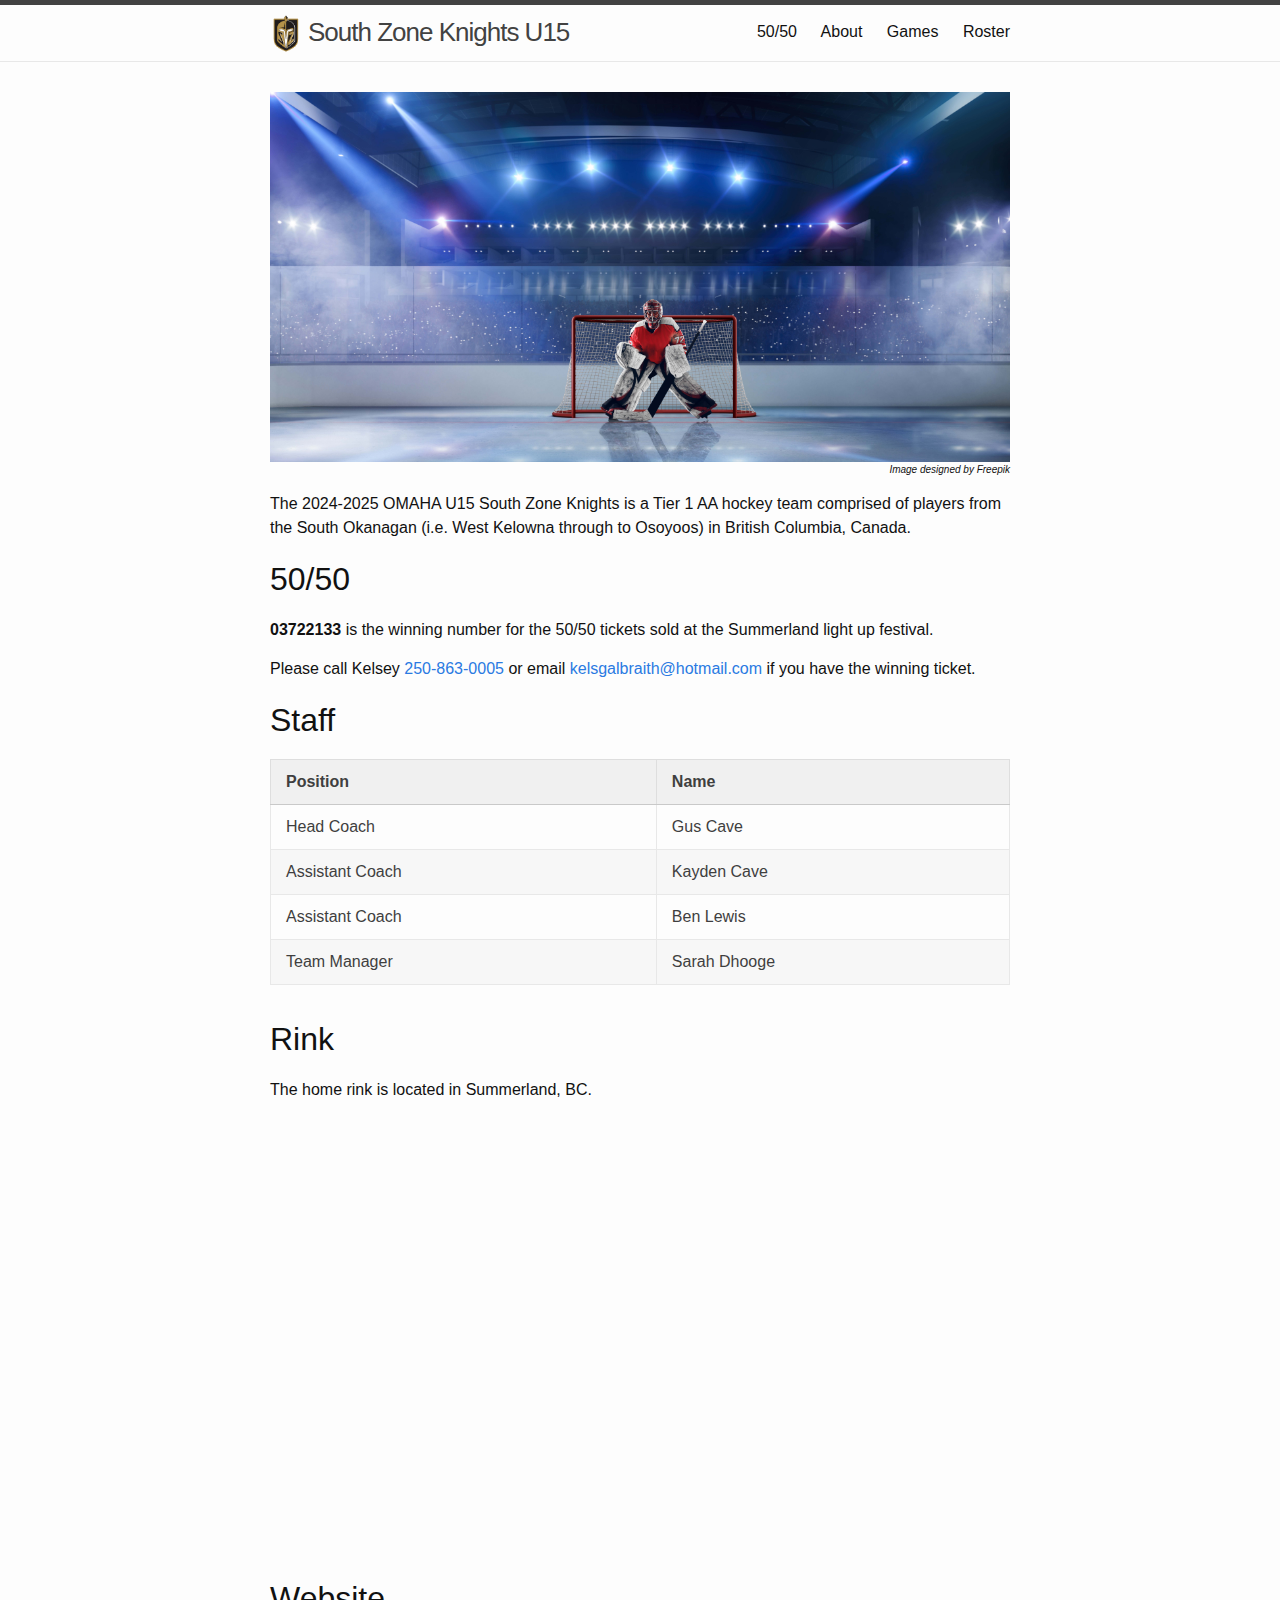
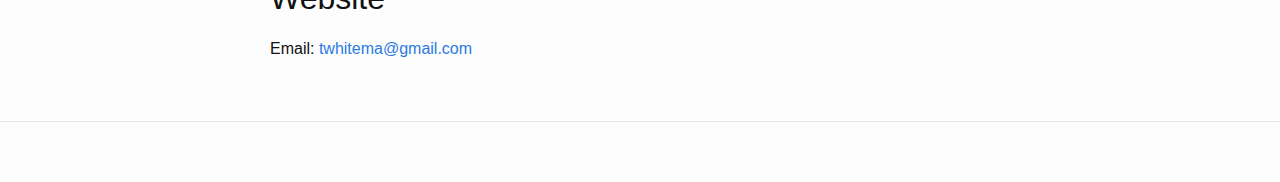
<file: index.html>
<!DOCTYPE html>
<html lang="en"><head>
  <meta charset="utf-8">
  <meta http-equiv="X-UA-Compatible" content="IE=edge">
  <meta name="viewport" content="width=device-width, initial-scale=1">

  <link rel="icon" type="image/png" sizes="32x32" href="/favicon-32x32.png">
  <link rel="icon" type="image/png" sizes="16x16" href="/favicon-16x16.png"><!-- Begin Jekyll SEO tag v2.8.0 -->
<title>South Zone Knights U15 | 2024-25 South Okanagan, BC, Canada.</title>
<meta name="generator" content="Jekyll v4.3.4" />
<meta property="og:title" content="South Zone Knights U15" />
<meta property="og:locale" content="en_US" />
<meta name="description" content="2024-25 South Okanagan, BC, Canada." />
<meta property="og:description" content="2024-25 South Okanagan, BC, Canada." />
<link rel="canonical" href="https://u15knights.com/" />
<meta property="og:url" content="https://u15knights.com/" />
<meta property="og:site_name" content="South Zone Knights U15" />
<meta property="og:type" content="website" />
<meta name="twitter:card" content="summary" />
<meta property="twitter:title" content="South Zone Knights U15" />
<script type="application/ld+json">
{"@context":"https://schema.org","@type":"WebSite","description":"2024-25 South Okanagan, BC, Canada.","headline":"South Zone Knights U15","name":"South Zone Knights U15","url":"https://u15knights.com/"}</script>
<!-- End Jekyll SEO tag -->

  <link rel="stylesheet" href="/assets/main.css">
  <link rel="stylesheet" href="/assets/css/custom.css">
  <link type="application/atom+xml" rel="alternate" href="https://u15knights.com/feed.xml" title="South Zone Knights U15" />
</head>
<body><header class="site-header">
  <div class="header-main">

  <div class="wrapper">

    <div class="site-title" style="padding-right: 6px;">
      <img alt="Knights logo" width="32" src="/assets/images/SZK_logo_64.png">
    </div>
    <a class="site-title" href="/">South Zone Knights U15</a>

    <nav class="site-nav">
      <input type="checkbox" id="nav-trigger" class="nav-trigger" />
      <label for="nav-trigger">
        <span class="menu-icon">
          <svg viewBox="0 0 18 15" width="18px" height="15px">
            <path d="M18,1.484c0,0.82-0.665,1.484-1.484,1.484H1.484C0.665,2.969,0,2.304,0,1.484l0,0C0,0.665,0.665,0,1.484,0 h15.032C17.335,0,18,0.665,18,1.484L18,1.484z M18,7.516C18,8.335,17.335,9,16.516,9H1.484C0.665,9,0,8.335,0,7.516l0,0 c0-0.82,0.665-1.484,1.484-1.484h15.032C17.335,6.031,18,6.696,18,7.516L18,7.516z M18,13.516C18,14.335,17.335,15,16.516,15H1.484 C0.665,15,0,14.335,0,13.516l0,0c0-0.82,0.665-1.483,1.484-1.483h15.032C17.335,12.031,18,12.695,18,13.516L18,13.516z"/>
          </svg>
        </span>
      </label>

      <div class="trigger">
        
          
        
          
            <a class="page-link" href="/5050/">50/50</a>
          
        
          
            <a class="page-link" href="/">About</a>
          
        
          
            <a class="page-link" href="/games/">Games</a>
          
        
          
        
          
            <a class="page-link" href="/roster/">Roster</a>
          
        
          
        
          
        
      </div>
    </nav>
  </div>

</div>
</header>
<main class="page-content" aria-label="Content">
      <div class="wrapper">
        <article class="post">

  <div class="post-content">
    <p><img src="/assets/images/hockey-players.jpg" alt="image" />
<em>Image designed by Freepik</em></p>

<div>

  <p>The 2024-2025 OMAHA U15 South Zone Knights is a Tier 1 AA hockey team comprised of players from the South Okanagan (i.e. West Kelowna through to Osoyoos) in British Columbia, Canada.</p>

</div>

<h2 id="5050">50/50</h2>

<p><strong>03722133</strong> is the winning number for the 50/50 tickets sold at the Summerland light up festival.</p>

<p>Please call Kelsey <a href="tel:+12508630005">250-863-0005</a> or email <a href="mailto:kelsgalbraith@hotmail.com">kelsgalbraith@hotmail.com</a> if you have the winning ticket.</p>

<h2 id="staff">Staff</h2>

<table>
  <thead>
    <tr>
      <th>Position</th>
      <th>Name</th>
    </tr>
  </thead>
  <tbody>
    <tr>
      <td>Head Coach</td>
      <td>Gus Cave</td>
    </tr>
    <tr>
      <td>Assistant Coach</td>
      <td>Kayden Cave</td>
    </tr>
    <tr>
      <td>Assistant Coach</td>
      <td>Ben Lewis</td>
    </tr>
    <tr>
      <td>Team Manager</td>
      <td>Sarah Dhooge</td>
    </tr>
  </tbody>
</table>

<h2 id="rink">Rink</h2>

<p>The home rink is located in Summerland, BC.</p>

<iframe src="https://www.google.com/maps/embed?pb=!1m18!1m12!1m3!1d2585.6565032506423!2d-119.67758088711753!3d49.604226747811325!2m3!1f0!2f0!3f0!3m2!1i1024!2i768!4f13.1!3m3!1m2!1s0x5482651d3c218235%3A0x88253b1bc9c9b189!2sSummerland%20Arena!5e0!3m2!1sen!2sca!4v1727368864655!5m2!1sen!2sca" width="600" height="450" style="border:0;" allowfullscreen="" loading="lazy" referrerpolicy="no-referrer-when-downgrade"></iframe>

<h2 id="website">Website</h2>

<p>Email: <a href="mailto:twhitema@gmail.com">twhitema@gmail.com</a></p>

  </div>

</article>

      </div>
    </main><footer class="site-footer">


</footer>
</body>

</html>
</file>
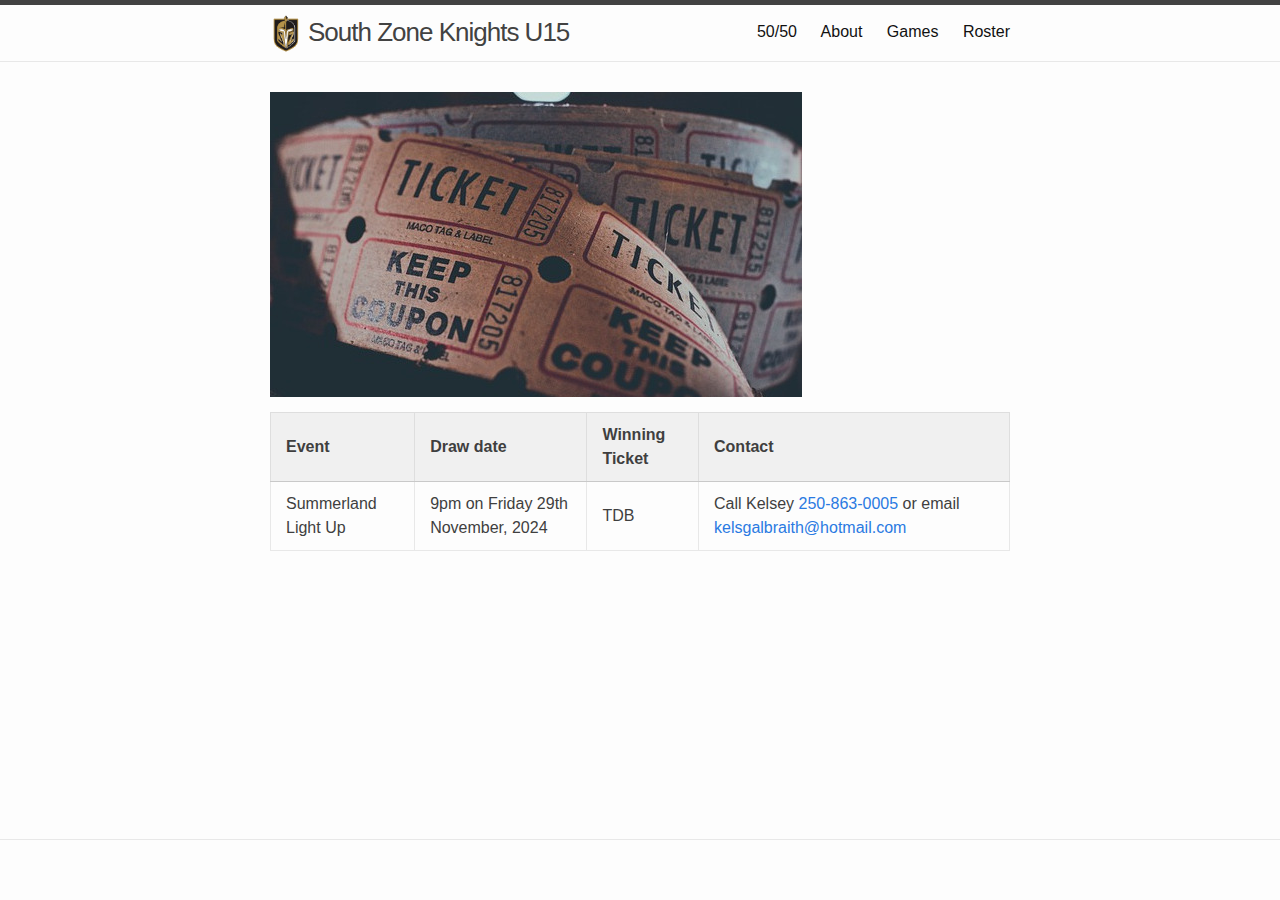
<file: 5050/index.html>
<!DOCTYPE html>
<html lang="en"><head>
  <meta charset="utf-8">
  <meta http-equiv="X-UA-Compatible" content="IE=edge">
  <meta name="viewport" content="width=device-width, initial-scale=1">

  <link rel="icon" type="image/png" sizes="32x32" href="/favicon-32x32.png">
  <link rel="icon" type="image/png" sizes="16x16" href="/favicon-16x16.png"><!-- Begin Jekyll SEO tag v2.8.0 -->
<title>50/50 | South Zone Knights U15</title>
<meta name="generator" content="Jekyll v4.3.4" />
<meta property="og:title" content="50/50" />
<meta property="og:locale" content="en_US" />
<meta name="description" content="2024-25 South Okanagan, BC, Canada." />
<meta property="og:description" content="2024-25 South Okanagan, BC, Canada." />
<link rel="canonical" href="https://u15knights.com/5050/" />
<meta property="og:url" content="https://u15knights.com/5050/" />
<meta property="og:site_name" content="South Zone Knights U15" />
<meta property="og:type" content="website" />
<meta name="twitter:card" content="summary" />
<meta property="twitter:title" content="50/50" />
<script type="application/ld+json">
{"@context":"https://schema.org","@type":"WebPage","description":"2024-25 South Okanagan, BC, Canada.","headline":"50/50","url":"https://u15knights.com/5050/"}</script>
<!-- End Jekyll SEO tag -->

  <link rel="stylesheet" href="/assets/main.css">
  <link rel="stylesheet" href="/assets/css/custom.css">
  <link type="application/atom+xml" rel="alternate" href="https://u15knights.com/feed.xml" title="South Zone Knights U15" />
</head>
<body><header class="site-header">
  <div class="header-main">

  <div class="wrapper">

    <div class="site-title" style="padding-right: 6px;">
      <img alt="Knights logo" width="32" src="/assets/images/SZK_logo_64.png">
    </div>
    <a class="site-title" href="/">South Zone Knights U15</a>

    <nav class="site-nav">
      <input type="checkbox" id="nav-trigger" class="nav-trigger" />
      <label for="nav-trigger">
        <span class="menu-icon">
          <svg viewBox="0 0 18 15" width="18px" height="15px">
            <path d="M18,1.484c0,0.82-0.665,1.484-1.484,1.484H1.484C0.665,2.969,0,2.304,0,1.484l0,0C0,0.665,0.665,0,1.484,0 h15.032C17.335,0,18,0.665,18,1.484L18,1.484z M18,7.516C18,8.335,17.335,9,16.516,9H1.484C0.665,9,0,8.335,0,7.516l0,0 c0-0.82,0.665-1.484,1.484-1.484h15.032C17.335,6.031,18,6.696,18,7.516L18,7.516z M18,13.516C18,14.335,17.335,15,16.516,15H1.484 C0.665,15,0,14.335,0,13.516l0,0c0-0.82,0.665-1.483,1.484-1.483h15.032C17.335,12.031,18,12.695,18,13.516L18,13.516z"/>
          </svg>
        </span>
      </label>

      <div class="trigger">
        
          
        
          
            <a class="page-link" href="/5050/">50/50</a>
          
        
          
            <a class="page-link" href="/">About</a>
          
        
          
            <a class="page-link" href="/games/">Games</a>
          
        
          
        
          
            <a class="page-link" href="/roster/">Roster</a>
          
        
          
        
          
        
      </div>
    </nav>
  </div>

</div>
</header>
<main class="page-content" aria-label="Content">
      <div class="wrapper">
        <article class="post">

  <div class="post-content">
    <p><img src="/assets/images/ticket_640.jpg" alt="image" /></p>

<table>
  <thead>
    <tr>
      <th>Event</th>
      <th>Draw date</th>
      <th>Winning Ticket</th>
      <th>Contact</th>
    </tr>
  </thead>
  <tbody>
    <tr>
      <td>Summerland Light Up</td>
      <td>9pm on Friday 29th November, 2024</td>
      <td>TDB</td>
      <td>Call Kelsey <a href="tel:+12508630005">250-863-0005</a> or email <a href="mailto:kelsgalbraith@hotmail.com">kelsgalbraith@hotmail.com</a></td>
    </tr>
  </tbody>
</table>

  </div>

</article>

      </div>
    </main><footer class="site-footer">


</footer>
</body>

</html>
</file>
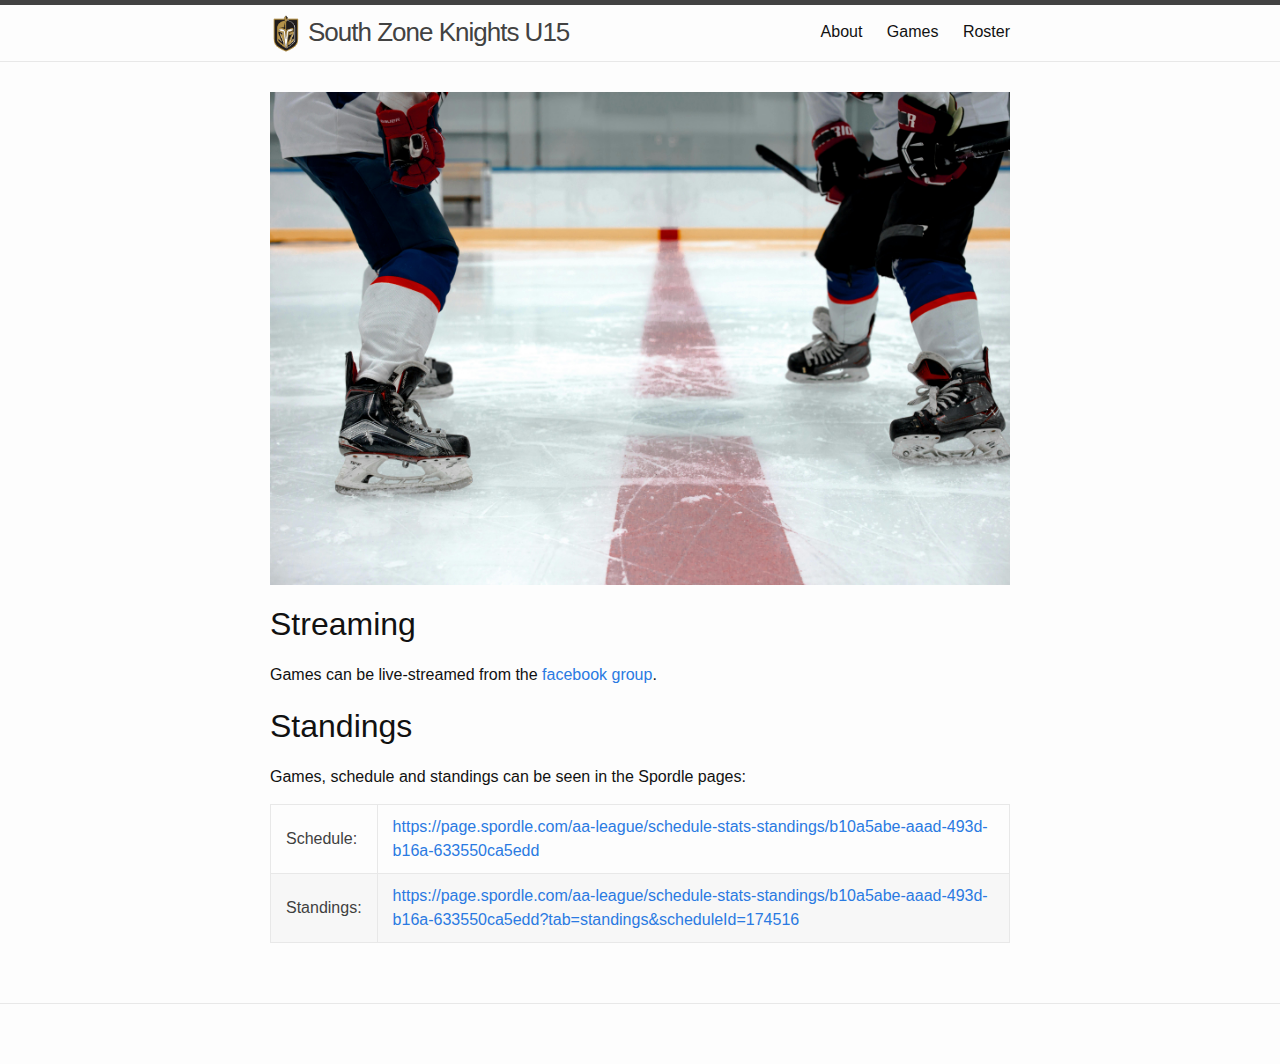
<file: games/index.html>
<!DOCTYPE html>
<html lang="en"><head>
  <meta charset="utf-8">
  <meta http-equiv="X-UA-Compatible" content="IE=edge">
  <meta name="viewport" content="width=device-width, initial-scale=1">

  <link rel="icon" type="image/png" sizes="32x32" href="/favicon-32x32.png">
  <link rel="icon" type="image/png" sizes="16x16" href="/favicon-16x16.png"><!-- Begin Jekyll SEO tag v2.8.0 -->
<title>Games | South Zone Knights U15</title>
<meta name="generator" content="Jekyll v4.3.4" />
<meta property="og:title" content="Games" />
<meta property="og:locale" content="en_US" />
<meta name="description" content="2024-25 South Okanagan, BC, Canada." />
<meta property="og:description" content="2024-25 South Okanagan, BC, Canada." />
<link rel="canonical" href="https://u15knights.com/games/" />
<meta property="og:url" content="https://u15knights.com/games/" />
<meta property="og:site_name" content="South Zone Knights U15" />
<meta property="og:type" content="website" />
<meta name="twitter:card" content="summary" />
<meta property="twitter:title" content="Games" />
<script type="application/ld+json">
{"@context":"https://schema.org","@type":"WebPage","description":"2024-25 South Okanagan, BC, Canada.","headline":"Games","url":"https://u15knights.com/games/"}</script>
<!-- End Jekyll SEO tag -->

  <link rel="stylesheet" href="/assets/main.css">
  <link rel="stylesheet" href="/assets/css/custom.css">
  <link type="application/atom+xml" rel="alternate" href="https://u15knights.com/feed.xml" title="South Zone Knights U15" />
</head>
<body><header class="site-header">
  <div class="header-main">

  <div class="wrapper">

    <div class="site-title" style="padding-right: 6px;">
      <img alt="Knights logo" width="32" src="/assets/images/SZK_logo_64.png">
    </div>
    <a class="site-title" href="/">South Zone Knights U15</a>

    <nav class="site-nav">
      <input type="checkbox" id="nav-trigger" class="nav-trigger" />
      <label for="nav-trigger">
        <span class="menu-icon">
          <svg viewBox="0 0 18 15" width="18px" height="15px">
            <path d="M18,1.484c0,0.82-0.665,1.484-1.484,1.484H1.484C0.665,2.969,0,2.304,0,1.484l0,0C0,0.665,0.665,0,1.484,0 h15.032C17.335,0,18,0.665,18,1.484L18,1.484z M18,7.516C18,8.335,17.335,9,16.516,9H1.484C0.665,9,0,8.335,0,7.516l0,0 c0-0.82,0.665-1.484,1.484-1.484h15.032C17.335,6.031,18,6.696,18,7.516L18,7.516z M18,13.516C18,14.335,17.335,15,16.516,15H1.484 C0.665,15,0,14.335,0,13.516l0,0c0-0.82,0.665-1.483,1.484-1.483h15.032C17.335,12.031,18,12.695,18,13.516L18,13.516z"/>
          </svg>
        </span>
      </label>

      <div class="trigger">
        
          
        
          
            <a class="page-link" href="/">About</a>
          
        
          
            <a class="page-link" href="/games/">Games</a>
          
        
          
        
          
            <a class="page-link" href="/roster/">Roster</a>
          
        
          
        
          
        
      </div>
    </nav>
  </div>

</div>
</header>
<main class="page-content" aria-label="Content">
      <div class="wrapper">
        <article class="post">

  <div class="post-content">
    <p><img src="/assets/images/hockey-faceoff.jpg" alt="image" /></p>

<h2 id="streaming">Streaming</h2>

<p>Games can be live-streamed from the <a href="https://www.facebook.com/groups/391298097345459">facebook group</a>.</p>

<h2 id="standings">Standings</h2>

<p>Games, schedule and standings can be seen in the Spordle pages:</p>

<table>
  <tbody>
    <tr>
      <td>Schedule:</td>
      <td><a href="https://page.spordle.com/aa-league/schedule-stats-standings/b10a5abe-aaad-493d-b16a-633550ca5edd">https://page.spordle.com/aa-league/schedule-stats-standings/b10a5abe-aaad-493d-b16a-633550ca5edd</a></td>
    </tr>
    <tr>
      <td>Standings:</td>
      <td><a href="https://page.spordle.com/aa-league/schedule-stats-standings/b10a5abe-aaad-493d-b16a-633550ca5edd?tab=standings&amp;scheduleId=174516">https://page.spordle.com/aa-league/schedule-stats-standings/b10a5abe-aaad-493d-b16a-633550ca5edd?tab=standings&amp;scheduleId=174516</a></td>
    </tr>
  </tbody>
</table>

  </div>

</article>

      </div>
    </main><footer class="site-footer">


</footer>
</body>

</html>
</file>
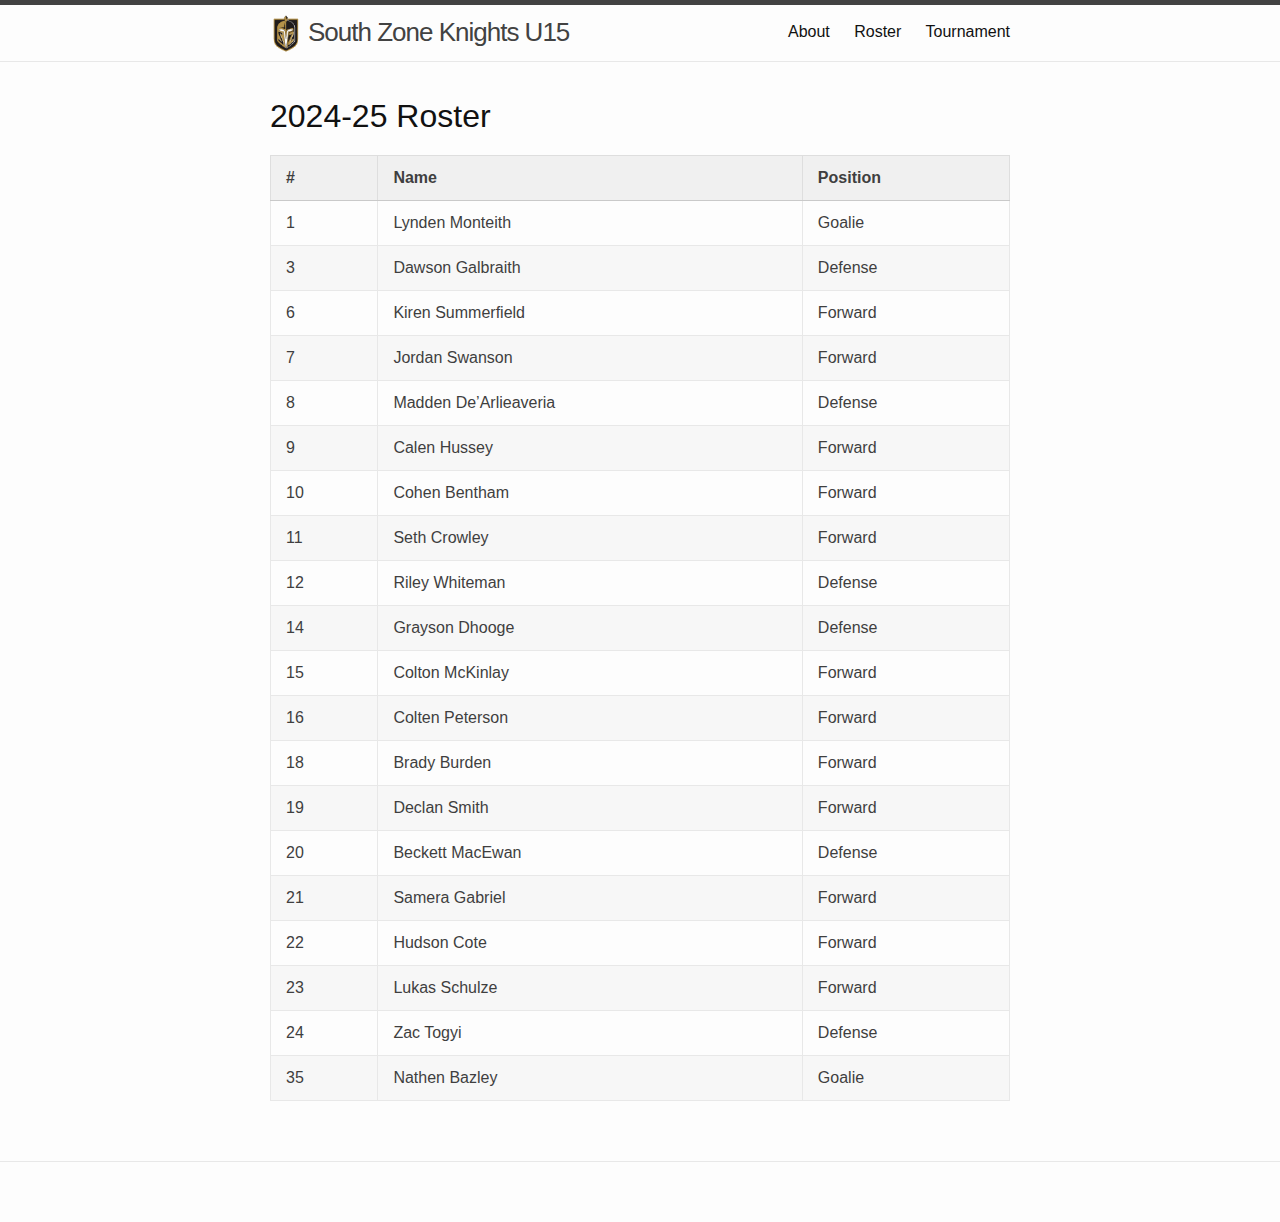
<file: roster/index.html>
<!DOCTYPE html>
<html lang="en"><head>
  <meta charset="utf-8">
  <meta http-equiv="X-UA-Compatible" content="IE=edge">
  <meta name="viewport" content="width=device-width, initial-scale=1"><!-- Begin Jekyll SEO tag v2.8.0 -->
<title>Roster | South Zone Knights U15</title>
<meta name="generator" content="Jekyll v4.3.4" />
<meta property="og:title" content="Roster" />
<meta property="og:locale" content="en_US" />
<meta name="description" content="2024-25 South Okanagan, BC, Canada." />
<meta property="og:description" content="2024-25 South Okanagan, BC, Canada." />
<link rel="canonical" href="https://u15knights.com/roster/" />
<meta property="og:url" content="https://u15knights.com/roster/" />
<meta property="og:site_name" content="South Zone Knights U15" />
<meta property="og:type" content="website" />
<meta name="twitter:card" content="summary" />
<meta property="twitter:title" content="Roster" />
<script type="application/ld+json">
{"@context":"https://schema.org","@type":"WebPage","description":"2024-25 South Okanagan, BC, Canada.","headline":"Roster","url":"https://u15knights.com/roster/"}</script>
<!-- End Jekyll SEO tag -->
<link rel="stylesheet" href="/assets/main.css"><link type="application/atom+xml" rel="alternate" href="https://u15knights.com/feed.xml" title="South Zone Knights U15" /></head>
<body><header class="site-header">

  <div class="wrapper">

    <div class="site-title" style="padding-right: 6px;">
      <img alt="Knights logo" width="32" src="/images/SZK_logo_64.png">
    </div>
    <a class="site-title" href="/">South Zone Knights U15</a>


    <nav class="site-nav">
      <input type="checkbox" id="nav-trigger" class="nav-trigger" />
      <label for="nav-trigger">
        <span class="menu-icon">
          <svg viewBox="0 0 18 15" width="18px" height="15px">
            <path d="M18,1.484c0,0.82-0.665,1.484-1.484,1.484H1.484C0.665,2.969,0,2.304,0,1.484l0,0C0,0.665,0.665,0,1.484,0 h15.032C17.335,0,18,0.665,18,1.484L18,1.484z M18,7.516C18,8.335,17.335,9,16.516,9H1.484C0.665,9,0,8.335,0,7.516l0,0 c0-0.82,0.665-1.484,1.484-1.484h15.032C17.335,6.031,18,6.696,18,7.516L18,7.516z M18,13.516C18,14.335,17.335,15,16.516,15H1.484 C0.665,15,0,14.335,0,13.516l0,0c0-0.82,0.665-1.483,1.484-1.483h15.032C17.335,12.031,18,12.695,18,13.516L18,13.516z"/>
          </svg>
        </span>
      </label>

      <div class="trigger">
        
          
        
          
            <a class="page-link" href="/">About</a>
          
        
          
        
          
            <a class="page-link" href="/roster/">Roster</a>
          
        
          
            <a class="page-link" href="/tournament/">Tournament</a>
          
        
          
        
          
        
      </div>
    </nav>
  </div>

</header>
<main class="page-content" aria-label="Content">
      <div class="wrapper">
        <article class="post">

  <div class="post-content">
    <h1 id="2024-25-roster">2024-25 Roster</h1>

<table>
  <thead>
    <tr>
      <th>#</th>
      <th>Name</th>
      <th>Position</th>
    </tr>
  </thead>
  <tbody>
    <tr>
      <td>1</td>
      <td>Lynden Monteith</td>
      <td>Goalie</td>
    </tr>
    <tr>
      <td>3</td>
      <td>Dawson Galbraith</td>
      <td>Defense</td>
    </tr>
    <tr>
      <td>6</td>
      <td>Kiren Summerfield</td>
      <td>Forward</td>
    </tr>
    <tr>
      <td>7</td>
      <td>Jordan Swanson</td>
      <td>Forward</td>
    </tr>
    <tr>
      <td>8</td>
      <td>Madden De’Arlieaveria</td>
      <td>Defense</td>
    </tr>
    <tr>
      <td>9</td>
      <td>Calen Hussey</td>
      <td>Forward</td>
    </tr>
    <tr>
      <td>10</td>
      <td>Cohen Bentham</td>
      <td>Forward</td>
    </tr>
    <tr>
      <td>11</td>
      <td>Seth Crowley</td>
      <td>Forward</td>
    </tr>
    <tr>
      <td>12</td>
      <td>Riley Whiteman</td>
      <td>Defense</td>
    </tr>
    <tr>
      <td>14</td>
      <td>Grayson Dhooge</td>
      <td>Defense</td>
    </tr>
    <tr>
      <td>15</td>
      <td>Colton McKinlay</td>
      <td>Forward</td>
    </tr>
    <tr>
      <td>16</td>
      <td>Colten Peterson</td>
      <td>Forward</td>
    </tr>
    <tr>
      <td>18</td>
      <td>Brady Burden</td>
      <td>Forward</td>
    </tr>
    <tr>
      <td>19</td>
      <td>Declan Smith</td>
      <td>Forward</td>
    </tr>
    <tr>
      <td>20</td>
      <td>Beckett MacEwan</td>
      <td>Defense</td>
    </tr>
    <tr>
      <td>21</td>
      <td>Samera Gabriel</td>
      <td>Forward</td>
    </tr>
    <tr>
      <td>22</td>
      <td>Hudson Cote</td>
      <td>Forward</td>
    </tr>
    <tr>
      <td>23</td>
      <td>Lukas Schulze</td>
      <td>Forward</td>
    </tr>
    <tr>
      <td>24</td>
      <td>Zac Togyi</td>
      <td>Defense</td>
    </tr>
    <tr>
      <td>35</td>
      <td>Nathen Bazley</td>
      <td>Goalie</td>
    </tr>
  </tbody>
</table>

  </div>

</article>

      </div>
    </main><footer class="site-footer">


</footer>
</body>

</html>
</file>
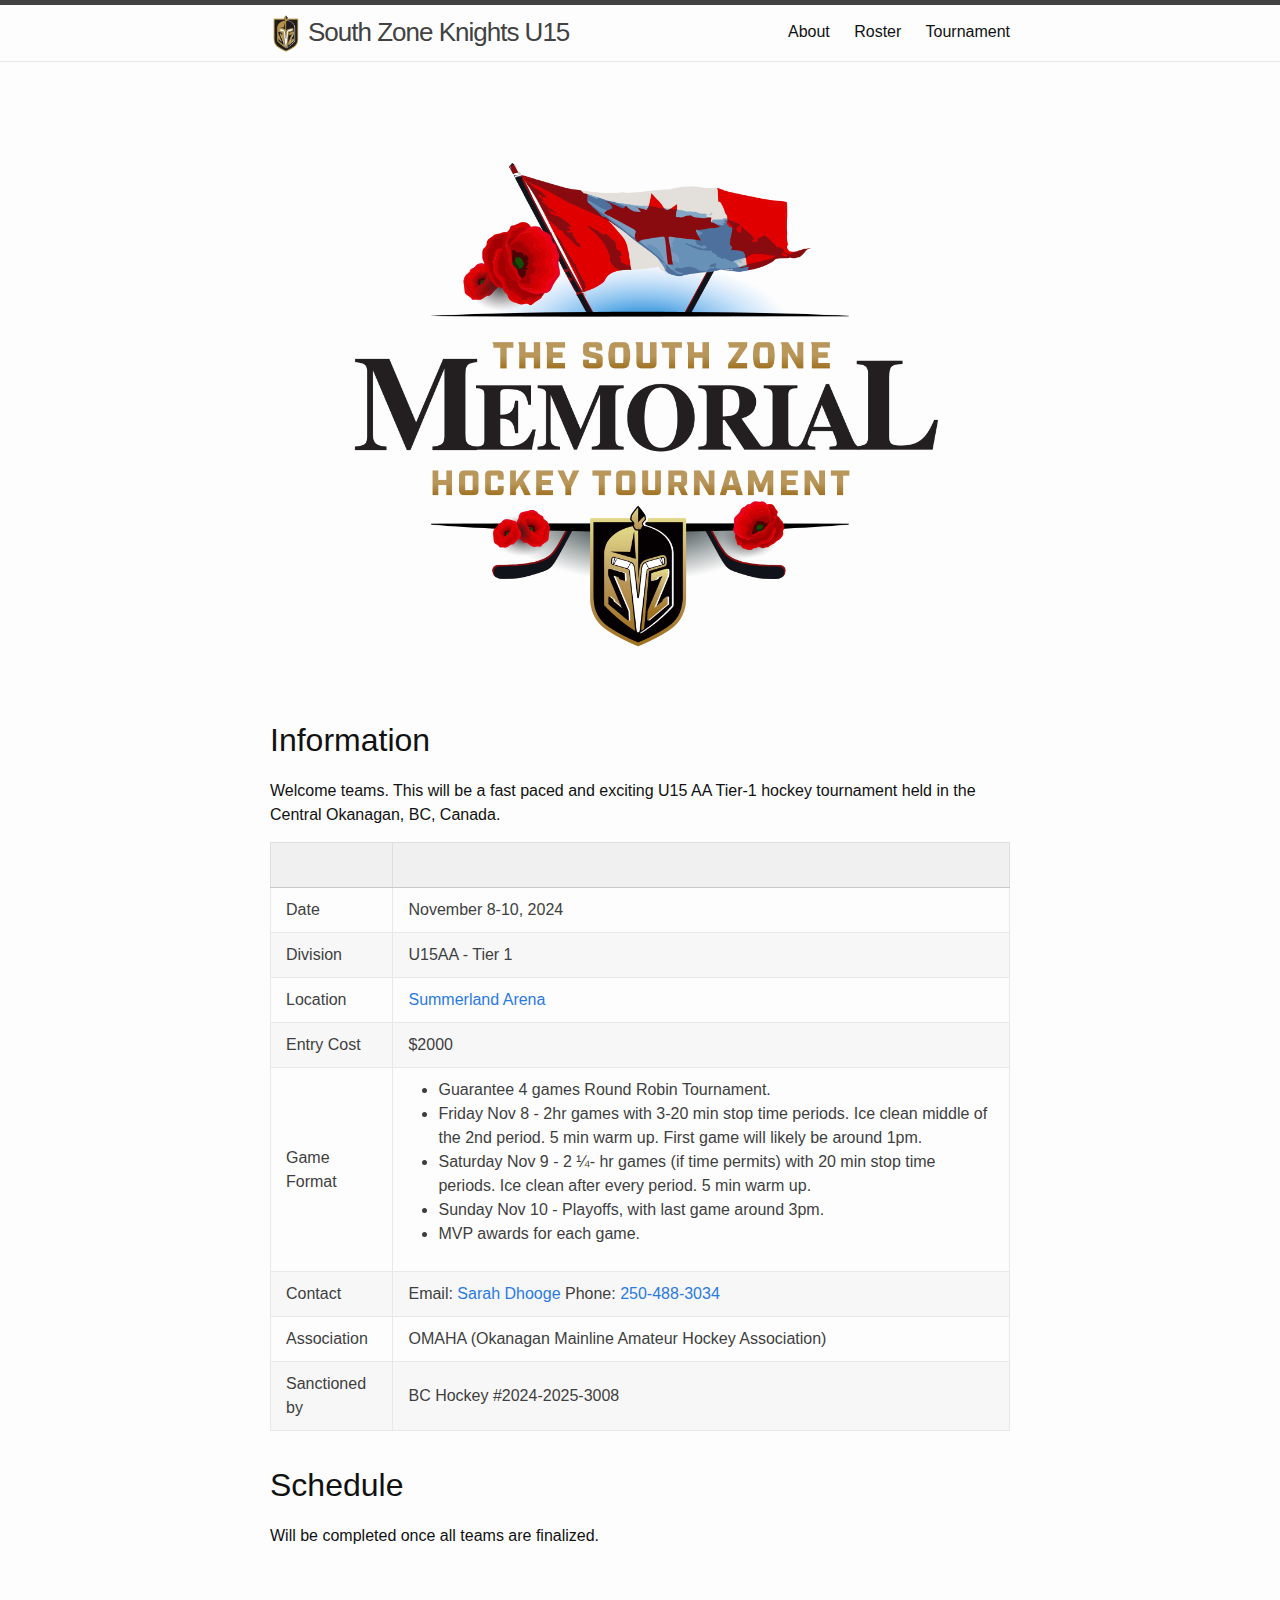
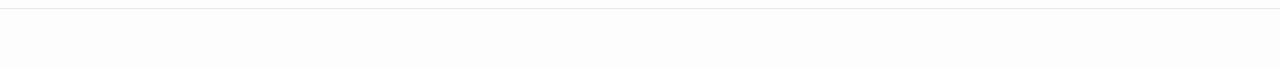
<file: tournament/index.html>
<!DOCTYPE html>
<html lang="en"><head>
  <meta charset="utf-8">
  <meta http-equiv="X-UA-Compatible" content="IE=edge">
  <meta name="viewport" content="width=device-width, initial-scale=1">

  <link rel="icon" type="image/png" sizes="32x32" href="/favicon-32x32.png">
  <link rel="icon" type="image/png" sizes="16x16" href="/favicon-16x16.png"><!-- Begin Jekyll SEO tag v2.8.0 -->
<title>Tournament | South Zone Knights U15</title>
<meta name="generator" content="Jekyll v4.3.4" />
<meta property="og:title" content="Tournament" />
<meta property="og:locale" content="en_US" />
<meta name="description" content="2024-25 South Okanagan, BC, Canada." />
<meta property="og:description" content="2024-25 South Okanagan, BC, Canada." />
<link rel="canonical" href="https://u15knights.com/tournament/" />
<meta property="og:url" content="https://u15knights.com/tournament/" />
<meta property="og:site_name" content="South Zone Knights U15" />
<meta property="og:type" content="website" />
<meta name="twitter:card" content="summary" />
<meta property="twitter:title" content="Tournament" />
<script type="application/ld+json">
{"@context":"https://schema.org","@type":"WebPage","description":"2024-25 South Okanagan, BC, Canada.","headline":"Tournament","url":"https://u15knights.com/tournament/"}</script>
<!-- End Jekyll SEO tag -->

  <link rel="stylesheet" href="/assets/main.css">
  <link rel="stylesheet" href="/assets/css/custom.css">
  <link type="application/atom+xml" rel="alternate" href="https://u15knights.com/feed.xml" title="South Zone Knights U15" />
</head>
<body><header class="site-header">
  <div class="header-main">

  <div class="wrapper">

    <div class="site-title" style="padding-right: 6px;">
      <img alt="Knights logo" width="32" src="/assets/images/SZK_logo_64.png">
    </div>
    <a class="site-title" href="/">South Zone Knights U15</a>

    <nav class="site-nav">
      <input type="checkbox" id="nav-trigger" class="nav-trigger" />
      <label for="nav-trigger">
        <span class="menu-icon">
          <svg viewBox="0 0 18 15" width="18px" height="15px">
            <path d="M18,1.484c0,0.82-0.665,1.484-1.484,1.484H1.484C0.665,2.969,0,2.304,0,1.484l0,0C0,0.665,0.665,0,1.484,0 h15.032C17.335,0,18,0.665,18,1.484L18,1.484z M18,7.516C18,8.335,17.335,9,16.516,9H1.484C0.665,9,0,8.335,0,7.516l0,0 c0-0.82,0.665-1.484,1.484-1.484h15.032C17.335,6.031,18,6.696,18,7.516L18,7.516z M18,13.516C18,14.335,17.335,15,16.516,15H1.484 C0.665,15,0,14.335,0,13.516l0,0c0-0.82,0.665-1.483,1.484-1.483h15.032C17.335,12.031,18,12.695,18,13.516L18,13.516z"/>
          </svg>
        </span>
      </label>

      <div class="trigger">
        
          
        
          
            <a class="page-link" href="/">About</a>
          
        
          
            <a class="page-link" href="/roster/">Roster</a>
          
        
          
            <a class="page-link" href="/tournament/">Tournament</a>
          
        
          
        
          
        
      </div>
    </nav>
  </div>

</div>
</header>
<main class="page-content" aria-label="Content">
      <div class="wrapper">
        <article class="post">

  <div class="post-content">
    <p><img src="/assets/images/Tournament Logo_Main_High Res.png" alt="image" /></p>

<h2 id="information">Information</h2>

<p>Welcome teams. This will be a fast paced and exciting U15 AA Tier-1 hockey tournament held in the Central Okanagan, BC, Canada.</p>

<table>
  <thead>
    <tr>
      <th> </th>
      <th> </th>
    </tr>
  </thead>
  <tbody>
    <tr>
      <td>Date</td>
      <td>November 8-10, 2024</td>
    </tr>
    <tr>
      <td>Division</td>
      <td>U15AA - Tier 1</td>
    </tr>
    <tr>
      <td>Location</td>
      <td><a href="https://maps.app.goo.gl/KmN6JdrymiwZ5rYH6">Summerland Arena</a></td>
    </tr>
    <tr>
      <td>Entry Cost</td>
      <td>$2000</td>
    </tr>
    <tr>
      <td>Game Format</td>
      <td><ul><li>Guarantee 4 games Round Robin Tournament.</li><li> Friday Nov 8 - 2hr games with 3-20 min stop time periods. Ice clean middle of the 2nd period. 5 min warm up. First game will likely be around 1pm.</li><li>Saturday Nov 9 - 2 ¼- hr games (if time permits) with 20 min stop time periods. Ice clean after every period. 5 min warm up.</li><li> Sunday Nov 10 - Playoffs, with last game around 3pm.</li><li> MVP awards for each game.</ul></td>
    </tr>
    <tr>
      <td>Contact</td>
      <td>Email: <a href="mailto:u15aasouth@omahahockey.ca">Sarah Dhooge</a> Phone: <a href="tel:250-488-3034">250-488-3034</a></td>
    </tr>
    <tr>
      <td>Association</td>
      <td>OMAHA (Okanagan Mainline Amateur Hockey Association)</td>
    </tr>
    <tr>
      <td>Sanctioned by</td>
      <td>BC Hockey #2024-2025-3008</td>
    </tr>
  </tbody>
</table>

<h2 id="schedule">Schedule</h2>

<p>Will be completed once all teams are finalized.</p>

  </div>

</article>

      </div>
    </main><footer class="site-footer">


</footer>
</body>

</html>
</file>
<file: assets/css/custom.css>
/* Image attribution */
img + em {
    display: block;
    text-align: right;
    font-size: x-small;
}
</file>
<file: assets/main.css>
/**
 * Reset some basic elements
 */
body, h1, h2, h3, h4, h5, h6,
p, blockquote, pre, hr,
dl, dd, ol, ul, figure {
  margin: 0;
  padding: 0;
}

/**
 * Basic styling
 */
body {
  font: 400 16px/1.5 -apple-system, BlinkMacSystemFont, "Segoe UI", Roboto, Helvetica, Arial, sans-serif, "Apple Color Emoji", "Segoe UI Emoji", "Segoe UI Symbol";
  color: #111;
  background-color: #fdfdfd;
  -webkit-text-size-adjust: 100%;
  -webkit-font-feature-settings: "kern" 1;
  -moz-font-feature-settings: "kern" 1;
  -o-font-feature-settings: "kern" 1;
  font-feature-settings: "kern" 1;
  font-kerning: normal;
  display: flex;
  min-height: 100vh;
  flex-direction: column;
}

/**
 * Set `margin-bottom` to maintain vertical rhythm
 */
h1, h2, h3, h4, h5, h6,
p, blockquote, pre,
ul, ol, dl, figure,
.highlight {
  margin-bottom: 15px;
}

/**
 * `main` element
 */
main {
  display: block; /* Default value of `display` of `main` element is 'inline' in IE 11. */
}

/**
 * Images
 */
img {
  max-width: 100%;
  vertical-align: middle;
}

/**
 * Figures
 */
figure > img {
  display: block;
}

figcaption {
  font-size: 14px;
}

/**
 * Lists
 */
ul, ol {
  margin-left: 30px;
}

li > ul,
li > ol {
  margin-bottom: 0;
}

/**
 * Headings
 */
h1, h2, h3, h4, h5, h6 {
  font-weight: 400;
}

/**
 * Links
 */
a {
  color: #2a7ae2;
  text-decoration: none;
}
a:visited {
  color: #1756a9;
}
a:hover {
  color: #111;
  text-decoration: underline;
}
.social-media-list a:hover {
  text-decoration: none;
}
.social-media-list a:hover .username {
  text-decoration: underline;
}

/**
 * Blockquotes
 */
blockquote {
  color: #828282;
  border-left: 4px solid #e8e8e8;
  padding-left: 15px;
  font-size: 18px;
  letter-spacing: -1px;
  font-style: italic;
}
blockquote > :last-child {
  margin-bottom: 0;
}

/**
 * Code formatting
 */
pre,
code {
  font-size: 15px;
  border: 1px solid #e8e8e8;
  border-radius: 3px;
  background-color: #eef;
}

code {
  padding: 1px 5px;
}

pre {
  padding: 8px 12px;
  overflow-x: auto;
}
pre > code {
  border: 0;
  padding-right: 0;
  padding-left: 0;
}

/**
 * Wrapper
 */
.wrapper {
  max-width: -webkit-calc(800px - (30px * 2));
  max-width: calc(800px - 30px * 2);
  margin-right: auto;
  margin-left: auto;
  padding-right: 30px;
  padding-left: 30px;
}
@media screen and (max-width: 800px) {
  .wrapper {
    max-width: -webkit-calc(800px - (30px));
    max-width: calc(800px - (30px));
    padding-right: 15px;
    padding-left: 15px;
  }
}

/**
 * Clearfix
 */
.footer-col-wrapper:after, .wrapper:after {
  content: "";
  display: table;
  clear: both;
}

/**
 * Icons
 */
.svg-icon {
  width: 16px;
  height: 16px;
  display: inline-block;
  fill: #828282;
  padding-right: 5px;
  vertical-align: text-top;
}

.social-media-list li + li {
  padding-top: 5px;
}

/**
 * Tables
 */
table {
  margin-bottom: 30px;
  width: 100%;
  text-align: left;
  color: #3f3f3f;
  border-collapse: collapse;
  border: 1px solid #e8e8e8;
}
table tr:nth-child(even) {
  background-color: #f7f7f7;
}
table th, table td {
  padding: 9.999999999px 15px;
}
table th {
  background-color: #f0f0f0;
  border: 1px solid #dedede;
  border-bottom-color: #c9c9c9;
}
table td {
  border: 1px solid #e8e8e8;
}

/**
 * Site header
 */
.site-header {
  border-top: 5px solid #424242;
  border-bottom: 1px solid #e8e8e8;
  min-height: 55.95px;
  position: relative;
}

.site-title {
  font-size: 26px;
  font-weight: 300;
  line-height: 54px;
  letter-spacing: -1px;
  margin-bottom: 0;
  float: left;
}
.site-title, .site-title:visited {
  color: #424242;
}

.site-nav {
  float: right;
  line-height: 54px;
}
.site-nav .nav-trigger {
  display: none;
}
.site-nav .menu-icon {
  display: none;
}
.site-nav .page-link {
  color: #111;
  line-height: 1.5;
}
.site-nav .page-link:not(:last-child) {
  margin-right: 20px;
}
@media screen and (max-width: 600px) {
  .site-nav {
    position: absolute;
    top: 9px;
    right: 15px;
    background-color: #fdfdfd;
    border: 1px solid #e8e8e8;
    border-radius: 5px;
    text-align: right;
  }
  .site-nav label[for=nav-trigger] {
    display: block;
    float: right;
    width: 36px;
    height: 36px;
    z-index: 2;
    cursor: pointer;
  }
  .site-nav .menu-icon {
    display: block;
    float: right;
    width: 36px;
    height: 26px;
    line-height: 0;
    padding-top: 10px;
    text-align: center;
  }
  .site-nav .menu-icon > svg {
    fill: #424242;
  }
  .site-nav input ~ .trigger {
    clear: both;
    display: none;
  }
  .site-nav input:checked ~ .trigger {
    display: block;
    padding-bottom: 5px;
  }
  .site-nav .page-link {
    display: block;
    margin-left: 20px;
    padding: 5px 10px;
  }
  .site-nav .page-link:not(:last-child) {
    margin-right: 0;
  }
}

/**
 * Site footer
 */
.site-footer {
  border-top: 1px solid #e8e8e8;
  padding: 30px 0;
}

.footer-heading {
  font-size: 18px;
  margin-bottom: 15px;
}

.contact-list,
.social-media-list {
  list-style: none;
  margin-left: 0;
}

.footer-col-wrapper {
  font-size: 15px;
  color: #828282;
  margin-left: -15px;
}

.footer-col {
  float: left;
  margin-bottom: 15px;
  padding-left: 15px;
}

.footer-col-1 {
  width: -webkit-calc(35% - (30px / 2));
  width: calc(35% - 30px / 2);
}

.footer-col-2 {
  width: -webkit-calc(20% - (30px / 2));
  width: calc(20% - 30px / 2);
}

.footer-col-3 {
  width: -webkit-calc(45% - (30px / 2));
  width: calc(45% - 30px / 2);
}

@media screen and (max-width: 800px) {
  .footer-col-1,
  .footer-col-2 {
    width: -webkit-calc(50% - (30px / 2));
    width: calc(50% - 30px / 2);
  }
  .footer-col-3 {
    width: -webkit-calc(100% - (30px / 2));
    width: calc(100% - 30px / 2);
  }
}
@media screen and (max-width: 600px) {
  .footer-col {
    float: none;
    width: -webkit-calc(100% - (30px / 2));
    width: calc(100% - 30px / 2);
  }
}
/**
 * Page content
 */
.page-content {
  padding: 30px 0;
  flex: 1;
}

.page-heading {
  font-size: 32px;
}

.post-list-heading {
  font-size: 28px;
}

.post-list {
  margin-left: 0;
  list-style: none;
}
.post-list > li {
  margin-bottom: 30px;
}

.post-meta {
  font-size: 14px;
  color: #828282;
}

.post-link {
  display: block;
  font-size: 24px;
}

/**
 * Posts
 */
.post-header {
  margin-bottom: 30px;
}

.post-title {
  font-size: 42px;
  letter-spacing: -1px;
  line-height: 1;
}
@media screen and (max-width: 800px) {
  .post-title {
    font-size: 36px;
  }
}

.post-content {
  margin-bottom: 30px;
}
.post-content h2 {
  font-size: 32px;
}
@media screen and (max-width: 800px) {
  .post-content h2 {
    font-size: 28px;
  }
}
.post-content h3 {
  font-size: 26px;
}
@media screen and (max-width: 800px) {
  .post-content h3 {
    font-size: 22px;
  }
}
.post-content h4 {
  font-size: 20px;
}
@media screen and (max-width: 800px) {
  .post-content h4 {
    font-size: 18px;
  }
}

/**
 * Syntax highlighting styles
 */
.highlight {
  background: #fff;
}
.highlighter-rouge .highlight {
  background: #eef;
}
.highlight .c {
  color: #998;
  font-style: italic;
}
.highlight .err {
  color: #a61717;
  background-color: #e3d2d2;
}
.highlight .k {
  font-weight: bold;
}
.highlight .o {
  font-weight: bold;
}
.highlight .cm {
  color: #998;
  font-style: italic;
}
.highlight .cp {
  color: #999;
  font-weight: bold;
}
.highlight .c1 {
  color: #998;
  font-style: italic;
}
.highlight .cs {
  color: #999;
  font-weight: bold;
  font-style: italic;
}
.highlight .gd {
  color: #000;
  background-color: #fdd;
}
.highlight .gd .x {
  color: #000;
  background-color: #faa;
}
.highlight .ge {
  font-style: italic;
}
.highlight .gr {
  color: #a00;
}
.highlight .gh {
  color: #999;
}
.highlight .gi {
  color: #000;
  background-color: #dfd;
}
.highlight .gi .x {
  color: #000;
  background-color: #afa;
}
.highlight .go {
  color: #888;
}
.highlight .gp {
  color: #555;
}
.highlight .gs {
  font-weight: bold;
}
.highlight .gu {
  color: #aaa;
}
.highlight .gt {
  color: #a00;
}
.highlight .kc {
  font-weight: bold;
}
.highlight .kd {
  font-weight: bold;
}
.highlight .kp {
  font-weight: bold;
}
.highlight .kr {
  font-weight: bold;
}
.highlight .kt {
  color: #458;
  font-weight: bold;
}
.highlight .m {
  color: #099;
}
.highlight .s {
  color: #d14;
}
.highlight .na {
  color: #008080;
}
.highlight .nb {
  color: #0086B3;
}
.highlight .nc {
  color: #458;
  font-weight: bold;
}
.highlight .no {
  color: #008080;
}
.highlight .ni {
  color: #800080;
}
.highlight .ne {
  color: #900;
  font-weight: bold;
}
.highlight .nf {
  color: #900;
  font-weight: bold;
}
.highlight .nn {
  color: #555;
}
.highlight .nt {
  color: #000080;
}
.highlight .nv {
  color: #008080;
}
.highlight .ow {
  font-weight: bold;
}
.highlight .w {
  color: #bbb;
}
.highlight .mf {
  color: #099;
}
.highlight .mh {
  color: #099;
}
.highlight .mi {
  color: #099;
}
.highlight .mo {
  color: #099;
}
.highlight .sb {
  color: #d14;
}
.highlight .sc {
  color: #d14;
}
.highlight .sd {
  color: #d14;
}
.highlight .s2 {
  color: #d14;
}
.highlight .se {
  color: #d14;
}
.highlight .sh {
  color: #d14;
}
.highlight .si {
  color: #d14;
}
.highlight .sx {
  color: #d14;
}
.highlight .sr {
  color: #009926;
}
.highlight .s1 {
  color: #d14;
}
.highlight .ss {
  color: #990073;
}
.highlight .bp {
  color: #999;
}
.highlight .vc {
  color: #008080;
}
.highlight .vg {
  color: #008080;
}
.highlight .vi {
  color: #008080;
}
.highlight .il {
  color: #099;
}

/*# sourceMappingURL=main.css.map */
</file>
